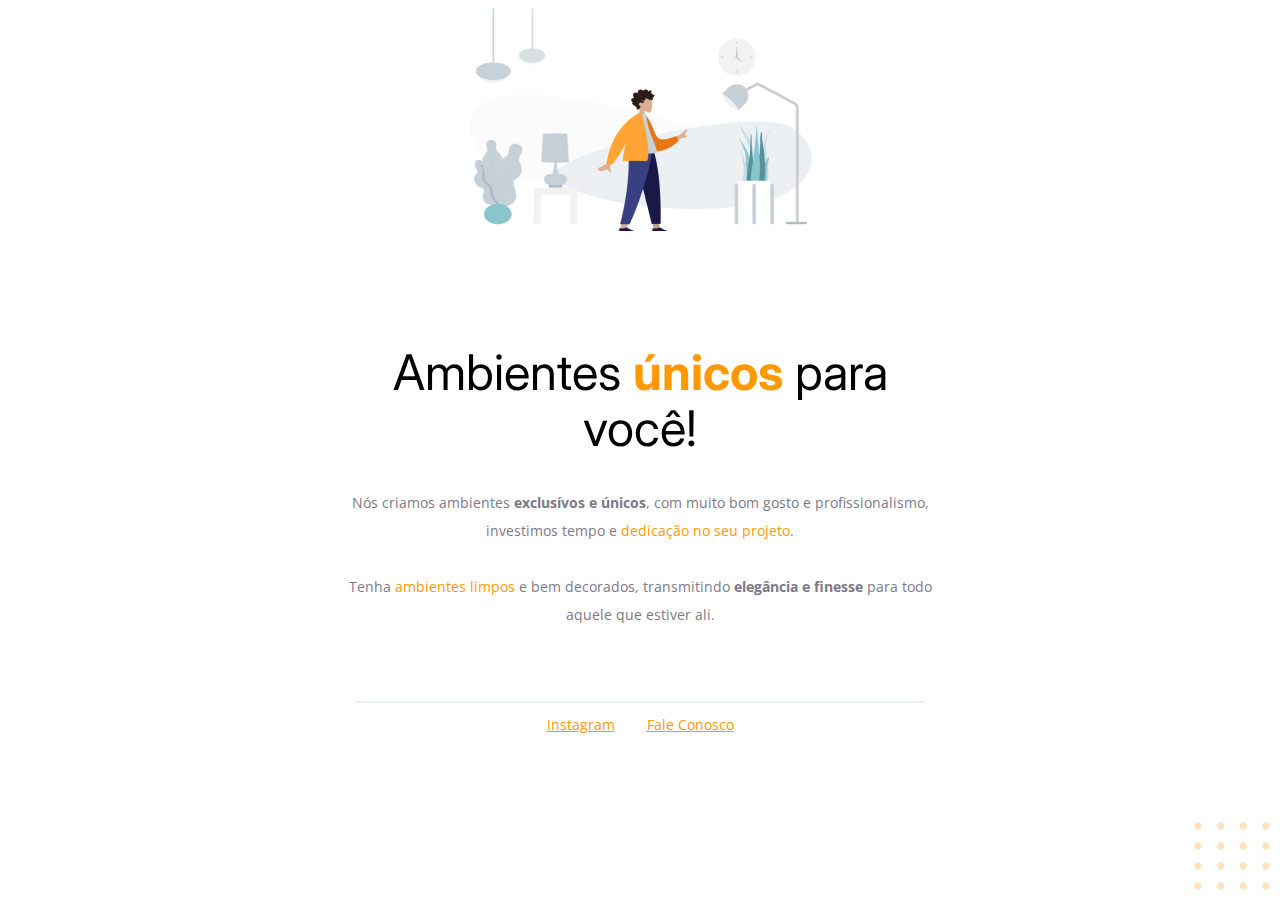
<file: project_01/index.html>
<!DOCTYPE html>
<html lang="pt-br">

<head>
    <meta charset="UTF-8">
    <link rel="preconnect" href="https://fonts.googleapis.com">
    <link rel="preconnect" href="https://fonts.gstatic.com" crossorigin>
    <meta http-equiv="X-UA-Compatible" content="IE=edge">
    <meta name="viewport" content="width=device-width, initial-scale=1.0">
    <title>Móveis</title>

    <link href="https://fonts.googleapis.com/css2?family=Inter:wght@400;700&family=Open+Sans:wght@400;700&display=swap"
        rel="stylesheet">
    <link rel="stylesheet" href="style.css">
</head>

<body>

    <div id="hero">
        <img src="images/image 1.jpg" alt="Homem de camiseta laranja próximo aos moveis">

        <h1>Ambientes <span>únicos</span> para você!</h1>

        <p>Nós criamos ambientes <strong>exclusívos e únicos</strong>, com muito bom gosto e profissionalismo,
            investimos tempo e
            <span>dedicação no seu projeto</span>.
            <br />
            <br />
            Tenha <span>ambientes limpos</span> e bem decorados, transmitindo <strong>elegância e finesse</strong> para
            todo aquele que estiver ali.
        </p>
    </div>

    <div id="footer">
        <div id="line">

        </div>
        <a target="_blank" href="https://instagram.com/guilherme.tjs3">Instagram</a>
        <a href="mailto:guilhermeterra026@gmail.com">Fale Conosco</a>
    </div>

    <img id="balls" src="images/balls.svg" alt="Bolinhas laranjas no canto direito inferior da tela">
</body>

</html>
</file>
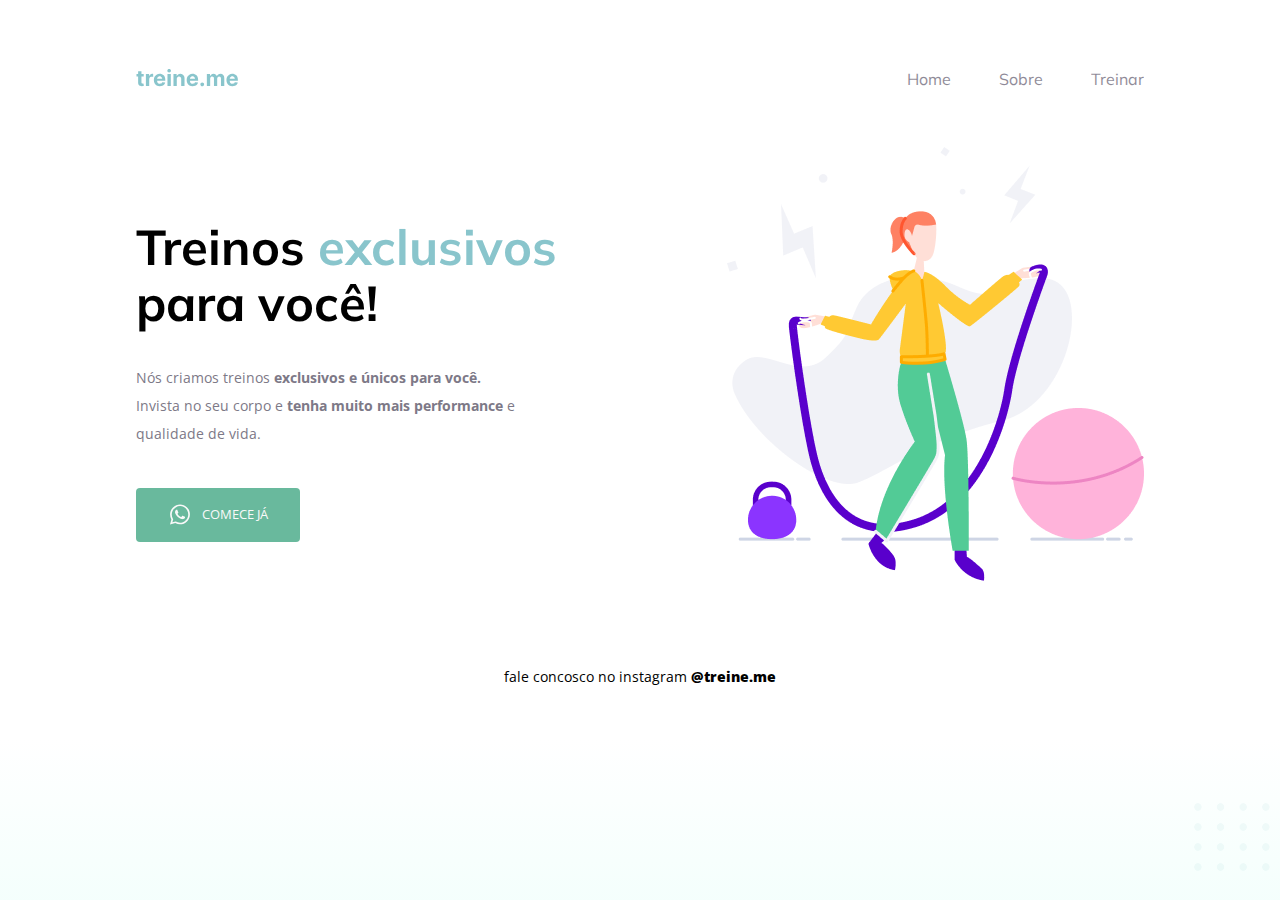
<file: project_02/index.html>
<!DOCTYPE html>
<html lang="pt-br">

<head>
    <meta charset="UTF-8">
    <link rel="preconnect" href="https://fonts.googleapis.com">
    <link rel="preconnect" href="https://fonts.gstatic.com" crossorigin>
    <meta http-equiv="X-UA-Compatible" content="IE=edge">
    <meta name="viewport" content="width=device-width, initial-scale=1.0">
    <title>Treine Me</title>

    <link href="https://fonts.googleapis.com/css2?family=Mulish:wght@400;700&family=Open+Sans:wght@400;700&display=swap"
        rel="stylesheet">
    <link rel="stylesheet" href="style.css">
</head>

<body>
    <div class="page">
        <nav>
            <a id="logo" href="#">
                <img src="images/Logo.svg" alt="treine.me">
            </a>
            <ul>
                <li><a href="#">Home</a></li>
                <li><a href="#">Sobre</a></li>
                <li><a href="#">Treinar</a></li>
            </ul>
        </nav>

        <main>
            <section class="text">
                <h1>Treinos <span>exclusivos</span><br />
                    para você!
                </h1>

                <p>
                    Nós criamos treinos <strong>exclusivos e únicos para você.</strong><br />
                    Invista no seu corpo e <strong>tenha muito mais performance</strong> e<br />qualidade de vida.
                </p>

                <button>
                    <img src="images/whats.svg" alt="icone whatsapp">
                    Comece já
                </button>
            </section>

            <img src="images/fitness-jump.png" alt="mulher pulando corda">
        </main>

        <footer>
            fale concosco no instagram <a href="https://instagram.com/guilherme.tjs3"
                target="_blank"><strong>@treine.me</strong></a>
        </footer>
    </div>

    <img id="balls" src="images/balls.svg" alt="bolinhas verdes no canto inferior direito da página">
</body>

</html>
</file>
<file: project_01/style.css>
body {
    font-family: 'Open Sans', sans-serif;
    font-size: 14px;
    line-height: 28px;
    text-align: center;
}

#hero {
    width: 592px;
    margin: 0 auto 72px;
}

#hero img {
    margin-bottom: 72px;
}

h1 {
    font-family: 'Inter', sans-serif;
    font-size: 49px;
    line-height: 56px;
    font-weight: normal;
    margin-bottom: 32px;
}

h1 span {
    font-weight: bold;
}

span,
a {
    color: #FF9900;
}

p {
    color: #7D7987;
    margin-bottom: 72px;
}


#footer a + a{
    margin-left: 28px;
}

#footer #line {
    width: 568px;
    height: 0px;
    margin: 0 auto 8px;
    border: 1px solid #ECEFF2;
}

#balls {
    position: fixed;
    bottom: 0px;
    right: 0px;
}
</file>
<file: project_02/style.css>
body {
    margin: 0;
    font-family: 'Open Sans', sans-serif;

    background: linear-gradient(180deg, rgba(227, 255, 248, 0) 82.08%, rgba(227, 255, 248, 0.38) 100%);

    min-height: 100vh;
}

.page {
    width: 1008px;
    margin: 0 auto;
    padding-top: 65px;
}

nav {
    display: flex;
    justify-content: space-between;
    align-items: center;
    margin-bottom: 55px;
}

ul {
    display: flex;
    list-style: none;
    margin: 0;
    padding: 0;
    gap: 48px;
    font-family: 'Mulish', sans-serif;
}

ul li a {
    text-decoration: none;
    color: #1F1534;
    opacity: 0.5;
}

ul li a:hover {
    font-weight: bold;
    opacity: 1;
}

main {
    display: flex;
    justify-content: space-between;
    align-items: center;
}

h1 {
    font-family: 'Mulish', sans-serif;
    font-size: 49px;
    line-height: 56px;
    color: #000;
}

h1 span {
    color: #89C5CC;
}

p {
    color: #7D7987;
    font-size: 14px;
    line-height: 28px;
    margin: 40px, 0;
}

button {
    text-transform: uppercase;
    font-family: 'Open Sans', sans-serif;
    color: #F9F9F9;
    background-color: #69B99D;
    display: flex;
    align-items: center;
    justify-content: center;
    padding: 14px 32px 15px;
    border: none;
    gap: 10px;
    margin-top: 40px;
    border-radius: 4px;

    cursor: pointer;
}

button:hover {
    background-color: #3e8d72;
}

footer {
    font-size: 14px;
    line-height: 28px;
    text-align: center;
    margin-top: 82px;
}

footer a {
    font-weight: bold;
    text-decoration: none;
    color: #000;
}

#balls {
    position: fixed;
    left: 93.28%;
    right: -0.97%;
    top: 89.17%;
    bottom: -1.39%;

    opacity: 0.3;
}
</file>
